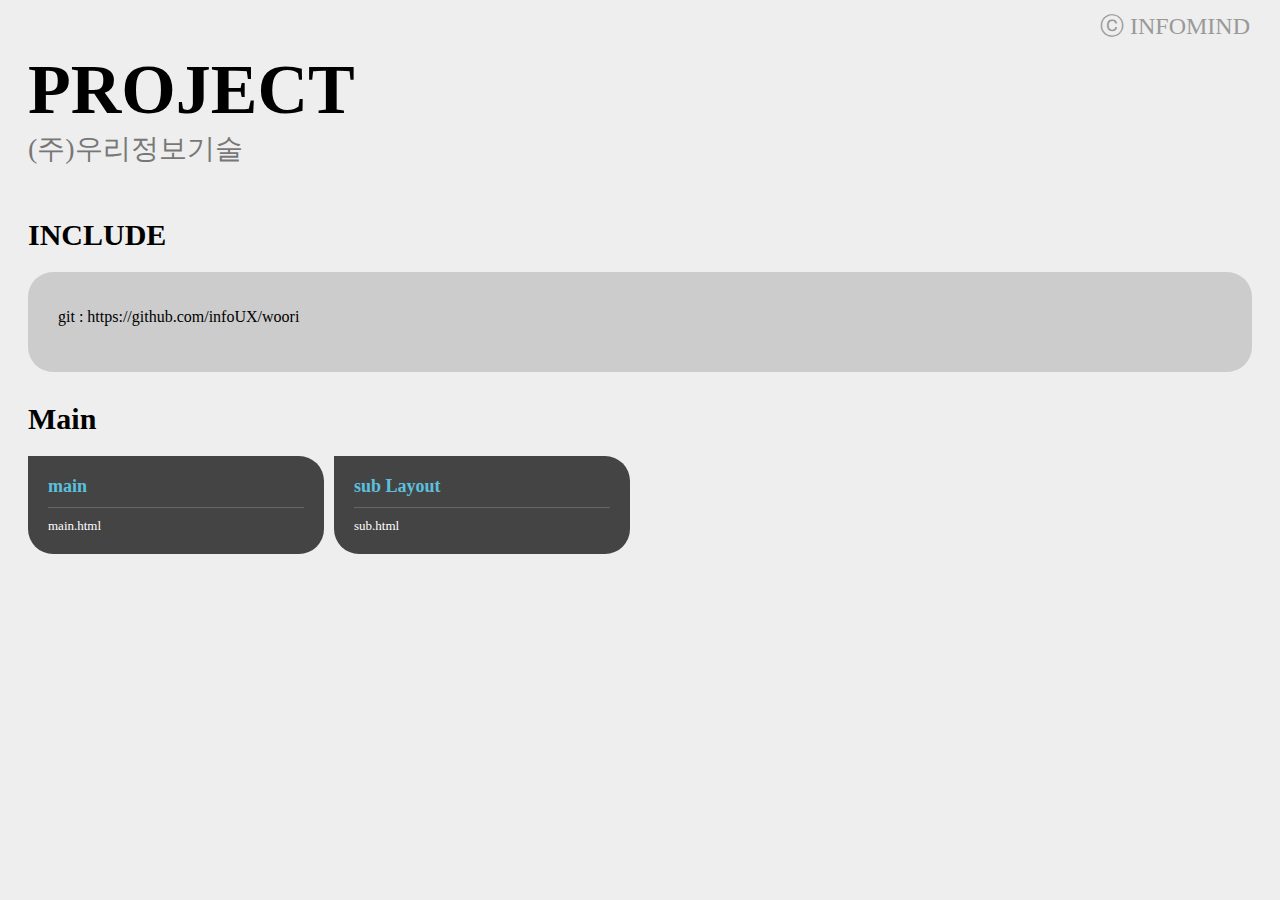
<file: index.html>
<!DOCTYPE html>
<html lang="ko">

    <head>
        <meta charset="utf-8">
        <meta http-equiv="X-UA-Compatible" content="IE=edge">
        <meta name="viewport" content="width=device-width, initial-scale=1">
        <title>(주)우리정보기술</title>

        <style>
            * {
                -webkit-box-sizing: border-box;
                -moz-box-sizing: border-box;
                box-sizing: border-box;
            }

            body {
                min-width: 320px;
                font-size: 0;
                text-align: center;
                padding: 0 20px;
                background: #eee;
            }

            @media (min-width:980px) {
                body {
                    text-align: left;
                }
            }

            h1 {
                margin: 50px 0;
                font-size: 70px;
                font-weight: 800;
            }

            h1 small {
                display: block;
                color: #777;
                font-size: 28px;
                font-weight: 100;

            }

            .memo {
                font-size: 16px;
                background: #ccc;
                border-radius: 25px;
                padding: 20px 30px 30px;
            }

            h2 {
                margin: 30px 0 20px;
                font-size: 30px;
                font-weight: 800;

            }

            h3 {
                margin: 10px 0 0;
                font-size: 20px;
                font-weight: 600;

            }

            a {
                display: inline-block;
                white-space: nowrap;
                font-size: 13px;
                background: #444;
                border-radius: 0 25px 25px 25px;
                width: calc((100% - 40px) / 4);
                padding: 20px;
                margin: 0 10px 10px 0;
                text-align: left;
                color: #fff !important;
                text-decoration: none;

                -webkit-transition: all 0.1s ease;
                -moz-transition: all 0.1s ease;
                -o-transition: all 0.1s ease;
                -ms-transition: all 0.1s ease;
                transition: all 0.1s ease;

            }

            a:last-of-type {
                margin-right: 0;
            }

            a:active,
            a:hover {
                background: #333;
                -webkit-box-shadow: 2px 2px 2px 2px rgba(0, 0, 0, 0.3);
                -moz-box-shadow: 2px 2px 2px 2px rgba(0, 0, 0, 0.3);
                box-shadow: 2px 2px 2px 2px rgba(0, 0, 0, 0.3);

                border-radius: 25px;
            }

            @media (max-width:979px) {
                a {
                    width: 100%;
                    margin: 0 10px 10px 0;

                }

            }

            hr {
                display: block;
                width: 100%;
                max-width: 400px;
                margin: 20px auto;
                border: none;
            }

            strong {
                color: #5bc0de;
                display: block;
                font-size: 18px;
                font-weight: 600;
                border-bottom: 1px solid #666;
                padding-bottom: 10px;
                margin-bottom: 10px;

                overflow: hidden;
                text-overflow: ellipsis;
                white-space: nowrap;
            }

            .co {
                font-size: 24px;
                position: absolute;
                right: 30px;
                top: 10px;
                margin: 0;
                color: #999;
            }
        </style>
    </head>

    <body>
        <h1>PROJECT
            <small>(주)우리정보기술</small>
        </h1>

        <h2>INCLUDE</h2>
        <div class="memo">
            <p>git : https://github.com/infoUX/woori</p>
        </div>

        <div>
            <h2>Main</h2>

            <a href="main.html">
                <strong>main</strong>
                main.html</a>

            <a href="sub.html">
                <strong>sub Layout</strong>
                sub.html</a>

        </div>
    </div>

    <p class="co">ⓒ INFOMIND</p>

</body>

</html>
</file>
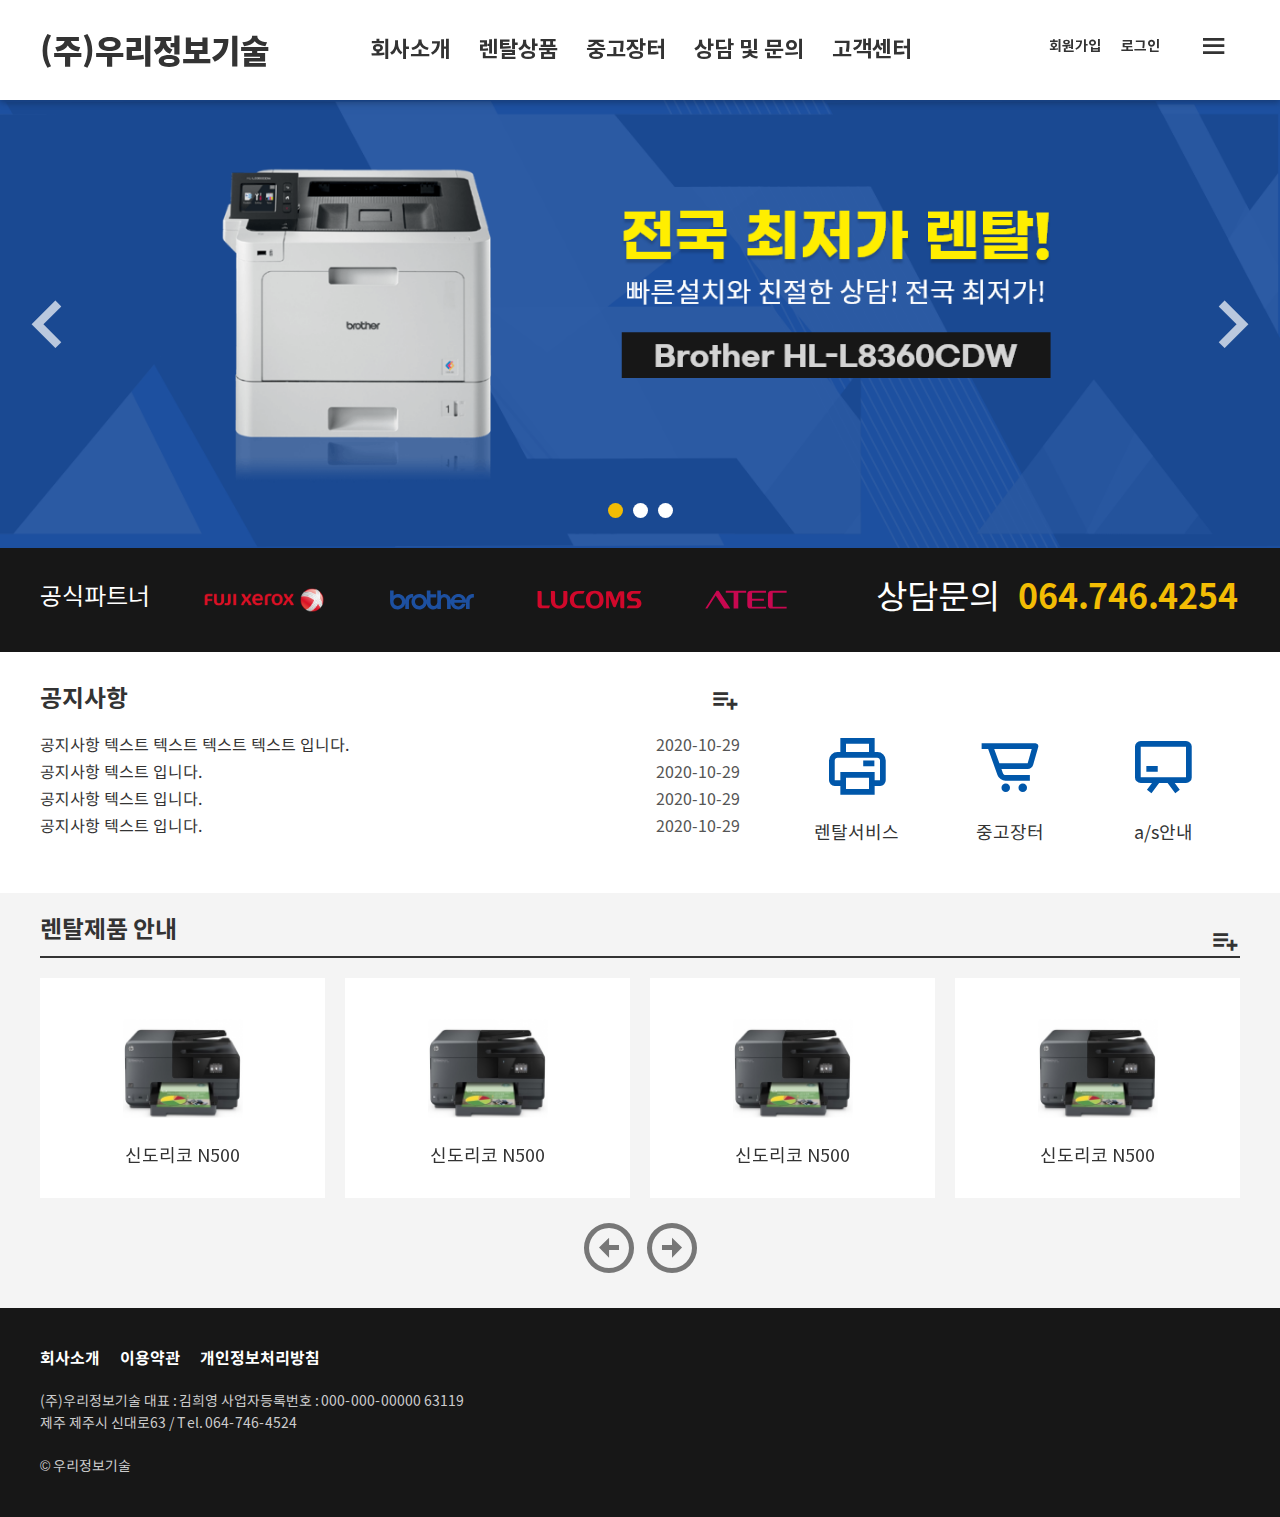
<file: main.html>
﻿<!DOCTYPE html>
<html lang="ko">
    <head>
        <meta charset="utf-8"/>
        <meta http-equiv="X-UA-Compatible" content="IE=edge"/>
        <meta
            name="viewport"
            content="width=device-width, initial-scale=1, shrink-to-fit=no"/>
        <title>(주)우리정보기술</title>

        <!-- css -->
        <link rel="stylesheet" type="text/css" href="source/css/style.css"/>
        <link href="source/css/boxicons.css" rel="stylesheet"/>

        <!-- javaScript -->
        <script src="source/js/jquery-3.5.1.min.js"></script>
        <script src="source/js/slick.min.js"></script>
        <script src="source/js/common.js"></script>
    </head>

    <body class="main">
        <!-- S:skip_navi -->
        <div class="skip_navi">
            <a class="sr-only sr-only-focusable" href="#header">메뉴 바로가기</a>
            <a class="sr-only sr-only-focusable" href="#content">본문 바로가기</a>
            <a class="sr-only sr-only-focusable" href="#footer">푸터 바로가기</a>
        </div>
        <!-- E:skip_navi -->
        <!-- S:header -->
        <header id="header">
            <div class="container">
                <h1>
                    <a href="">
                        (주)우리정보기술
                    </a >
                </h1>

                <button class="menu">
                    <i class='bx bx-menu'></i>
                    메뉴열기
                </button>
            </div>
        </header>
        <!-- E:header -->

        <aside>
            <ul class="tools">
                <li>
                    <a class="sign" href="">회원가입</a>
                </li>
                <li>
                    <a class="login" href="">로그인</a>
                </li>
            </ul>

            <!-- S:main_menu -->
            <nav id="main-menu">
                <ul class="list">
                    <li class="depth1">
                        <h3>
                            <a href="asdf">
                                회사소개
                            </a>
                        </h3>
                        <ul class="sub01">
                            <li>
                                <a class="on" href="">인사말</a>
                            </li>
                            <li>
                                <a href="">사업소개</a>
                            </li>
                            <li>
                                <a href="">오시는길</a>
                            </li>
                        </ul>
                    </li>
                    <li class="depth1">
                        <h3>
                            <a href="dd">
                                렌탈상품
                            </a>
                        </h3>
                    </li>
                    <li class="depth1">
                        <h3>
                            <a href="">
                                중고장터
                            </a>
                        </h3>
                    </li>
                    <li class="depth1">
                        <h3>
                            <a href="">
                                상담 및 문의
                            </a>
                        </h3>
                    </li>
                    <li class="depth1">
                        <h3>
                            <a href="">
                                고객센터
                            </a>
                        </h3>
                        <ul class="sub05">
                            <li>
                                <a href="">공지사항</a>
                            </li>
                            <li>
                                <a href="">FAQ</a>
                            </li>
                        </ul>
                    </li>
                </ul>
            </nav>
            <!-- E:main_menu -->

            <button class="menu open">
                <i class='bx bx-x'></i>
                메뉴닫기
            </button>
        </aside>

        <!-- S:mainContent -->

        <div id="content">
            <section class="main-issue">

                    <div class="slider">
                        <div class="slide">
                            <a href=""><img src="source/images/main01.png"></a>
                        </div>
                        <div class="slide">
                            <a href=""><img src="source/images/main01.png"></a>
                        </div>
                        <div class="slide">
                            <a href=""><img src="source/images/main01.png"></a>
                        </div>
                    </div>

                    <button class="left">
                        <i class='bx bx-chevron-left'></i>이전</button>
                    <button class="right">
                        <i class='bx bx-chevron-right'></i>다음</button>

            </section>
            <section class="main-partner">
                <div class="container">
                    <h2>
                        공식파트너
                    </h2>

                    <ul>
                        <li class="fuji">후지제록스</li>
                        <li class="brother">브라더</li>
                        <li class="lucoms">루컴즈</li>
                        <li class="atec">에이텍</li>
                    </ul>
                    <p>상담문의
                        <strong>064.746.4254</strong>
                    </p>
                </div>
            </section>
            <section class="main-content">
                <div class="container">
                    <div class="notice">
                        <h2>
                            공지사항

                            <a href="">
                                <i class='bx bx-list-plus'></i>더보기</a>
                        </h2>
                        <ul>
                            <li>
                                <a href="">공지사항 텍스트 텍스트 텍스트 텍스트 입니다.
                                    <i>2020-10-29</i>
                                </a>
                            </li>
                            <li>
                                <a href="">공지사항 텍스트 입니다.
                                    <i>2020-10-29</i>
                                </a>
                            </li>
                            <li>
                                <a href="">공지사항 텍스트 입니다.
                                    <i>2020-10-29</i>
                                </a>
                            </li>
                            <li>
                                <a href="">공지사항 텍스트 입니다.
                                    <i>2020-10-29</i>
                                </a>
                            </li>
                        </ul>
                    </div>

                    <div class="links">
                        <a class="rental" href="">
                            <i class='bx bx-printer'></i>렌탈서비스</a>
                        <a class="used" href="">
                            <i class='bx bx-cart-alt'></i>중고장터</a>
                        <a class="as" href="">
                            <i class='bx bx-chalkboard'></i>a/s안내</a>
                    </div>

                </div>
            </section>

            <section class="main-list">
                <div class="container">
                    <h2>
                        렌탈제품 안내

                        <a href="">
                            <i class='bx bx-list-plus'></i>더보기</a>
                    </h2>
                    <div class="slider">
                        <div class="slide">
                            <a href="">
                                <p class="image"><img src="/source/images/temp-product01.png"></p>
                                <h3>신도리코 N500</h3>
                            </a>
                        </div>
                        <div class="slide">
                            <a href="">
                                <p class="image"><img src="/source/images/temp-product01.png"></p>
                                <h3>신도리코 N500</h3>
                            </a>
                        </div>
                        <div class="slide">
                            <a href="">
                                <p class="image"><img src="/source/images/temp-product01.png"></p>
                                <h3>신도리코 N500</h3>
                            </a>
                        </div>
                        <div class="slide">
                            <a href="">
                                <p class="image"><img src="/source/images/temp-product01.png"></p>
                                <h3>신도리코 N500</h3>
                            </a>
                        </div>
                        <div class="slide">
                            <a href="">
                                <p class="image"><img src="/source/images/temp-product01.png"></p>
                                <h3>신도리코 N500</h3>
                            </a>
                        </div>
                    </div>

                    <button class="left">
                        <i class='bx bx-left-arrow-circle'></i>이전</button>
                    <button class="right">
                        <i class='bx bx-right-arrow-circle'></i>다음</button>
                </div>

            </div>
        </section>

    </div>
    <!-- E:mainContent -->
    <footer id="footer">
        <div class="container">
            <ul class="footer-tools">
                <li>
                    <a href="">회사소개</a>
                </li>
                <li>
                    <a href="">이용약관</a>
                </li>
                <li>
                    <a href="">개인정보처리방침</a>
                </li>
            </ul>

            <address>
                <p>
                    (주)우리정보기술 대표 : 김희영 사업자등록번호 : 000-000-00000 63119 
                </p>
                <p>
                    제주 제주시 신대로63 / Tel. 064-746-4524
                </p>
                <p class="copyright">© 우리정보기술</p>
            </address>

        </div>
    </footer>
</body>
</html>
</file>
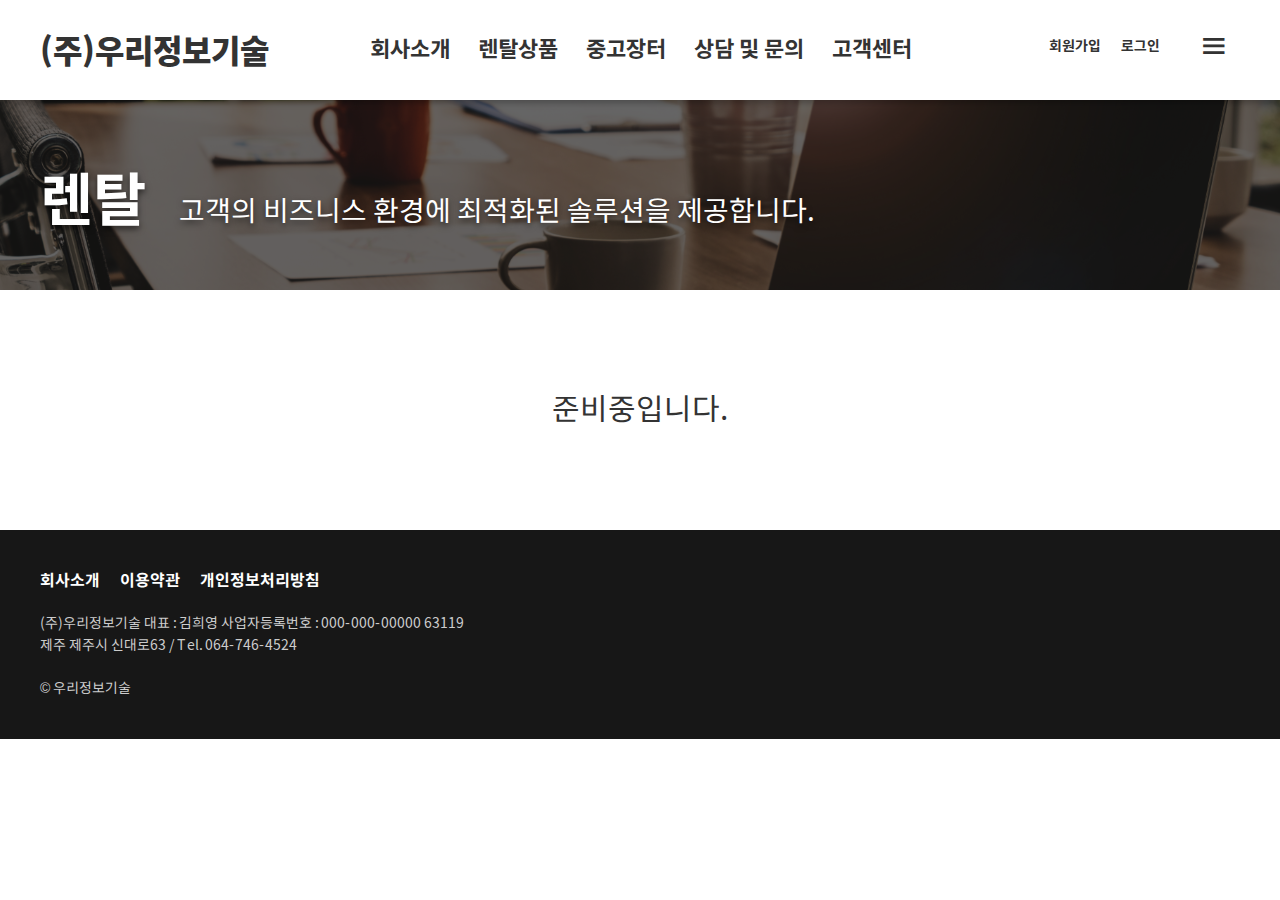
<file: sub.html>
<!DOCTYPE html>
<html lang="ko">
    <head>
        <meta charset="utf-8"/>
        <meta http-equiv="X-UA-Compatible" content="IE=edge"/>
        <meta
            name="viewport"
            content="width=device-width, initial-scale=1, shrink-to-fit=no"/>
        <title>(주)우리정보기술</title>

        <!-- css -->
        <link rel="stylesheet" type="text/css" href="source/css/style.css"/>
        <link href="source/css/boxicons.css" rel="stylesheet"/>

        <!-- javaScript -->
        <script src="source/js/jquery-3.5.1.min.js"></script>
        <script src="source/js/slick.min.js"></script>
        <script src="source/js/common.js"></script>
    </head>

    <body class="main">
        <!-- S:skip_navi -->
        <div class="skip_navi">
            <a class="sr-only sr-only-focusable" href="#header">메뉴 바로가기</a>
            <a class="sr-only sr-only-focusable" href="#content">본문 바로가기</a>
            <a class="sr-only sr-only-focusable" href="#footer">푸터 바로가기</a>
        </div>
        <!-- E:skip_navi -->
        <!-- S:header -->
        <header id="header">
            <div class="container">
                <h1>
                    <a href="">
                        (주)우리정보기술
                    </a >
                </h1>

                <button class="menu">
                    <i class='bx bx-menu'></i>
                    메뉴열기
                </button>
            </div>
        </header>
        <!-- E:header -->

        <aside>
            <ul class="tools">
                <li>
                    <a class="sign" href="">회원가입</a>
                </li>
                <li>
                    <a class="login" href="">로그인</a>
                </li>
            </ul>

            <!-- S:main_menu -->
            <nav id="main-menu">
                <ul class="list">
                    <li class="depth1">
                        <h3>
                            <a href="asdf">
                                회사소개
                            </a>
                        </h3>
                        <ul class="sub01">
                            <li>
                                <a class="on" href="">인사말</a>
                            </li>
                            <li>
                                <a href="">사업소개</a>
                            </li>
                            <li>
                                <a href="">오시는길</a>
                            </li>
                        </ul>
                    </li>
                    <li class="depth1">
                        <h3>
                            <a href="dd">
                                렌탈상품
                            </a>
                        </h3>
                    </li>
                    <li class="depth1">
                        <h3>
                            <a href="">
                                중고장터
                            </a>
                        </h3>
                    </li>
                    <li class="depth1">
                        <h3>
                            <a href="">
                                상담 및 문의
                            </a>
                        </h3>
                    </li>
                    <li class="depth1">
                        <h3>
                            <a href="">
                                고객센터
                            </a>
                        </h3>
                        <ul class="sub05">
                            <li>
                                <a href="">공지사항</a>
                            </li>
                            <li>
                                <a href="">FAQ</a>
                            </li>
                        </ul>
                    </li>
                </ul>
            </nav>
            <!-- E:main_menu -->

            <button class="menu open">
                <i class='bx bx-x'></i>
                메뉴닫기
            </button>
        </aside>

        <!-- S:mainContent -->

        <div id="content">
            <section class="sub-header sub01">
                <div class="container">
                    <h2>
                        렌탈
                        <small>고객의 비즈니스 환경에 최적화된 솔루션을 제공합니다.</small>
                    </h2>
                </div>
            </section>
            <section class="ready">
                준비중입니다.

            </section>

        </div>
        <!-- E:mainContent -->
        <footer id="footer">
            <div class="container">
                <ul class="footer-tools">
                    <li>
                        <a href="">회사소개</a>
                    </li>
                    <li>
                        <a href="">이용약관</a>
                    </li>
                    <li>
                        <a href="">개인정보처리방침</a>
                    </li>
                </ul>

                <address>
                    <p>
                        (주)우리정보기술 대표 : 김희영 사업자등록번호 : 000-000-00000 63119
                    </p>
                    <p>
                        제주 제주시 신대로63 / Tel. 064-746-4524
                    </p>
                    <p class="copyright">© 우리정보기술</p>
                </address>

            </div>
        </footer>
    </body>
</html>
</file>
